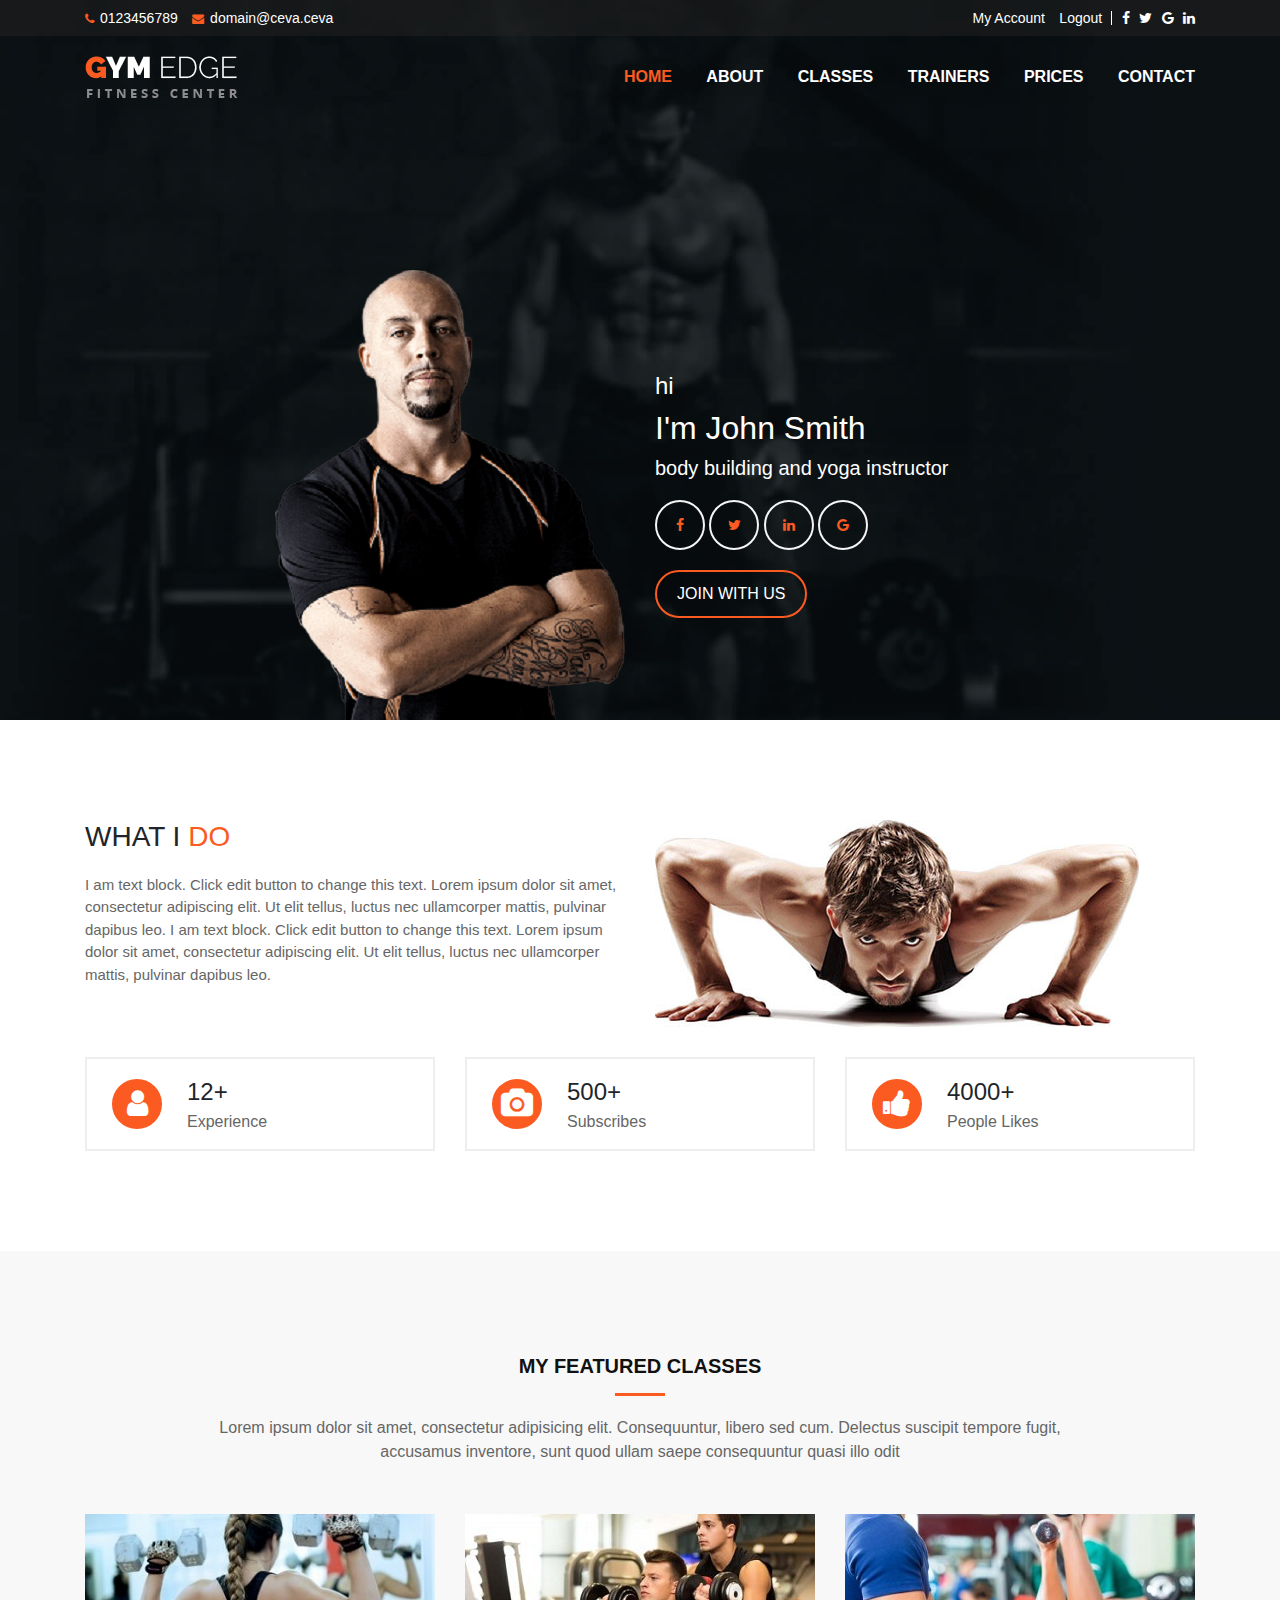
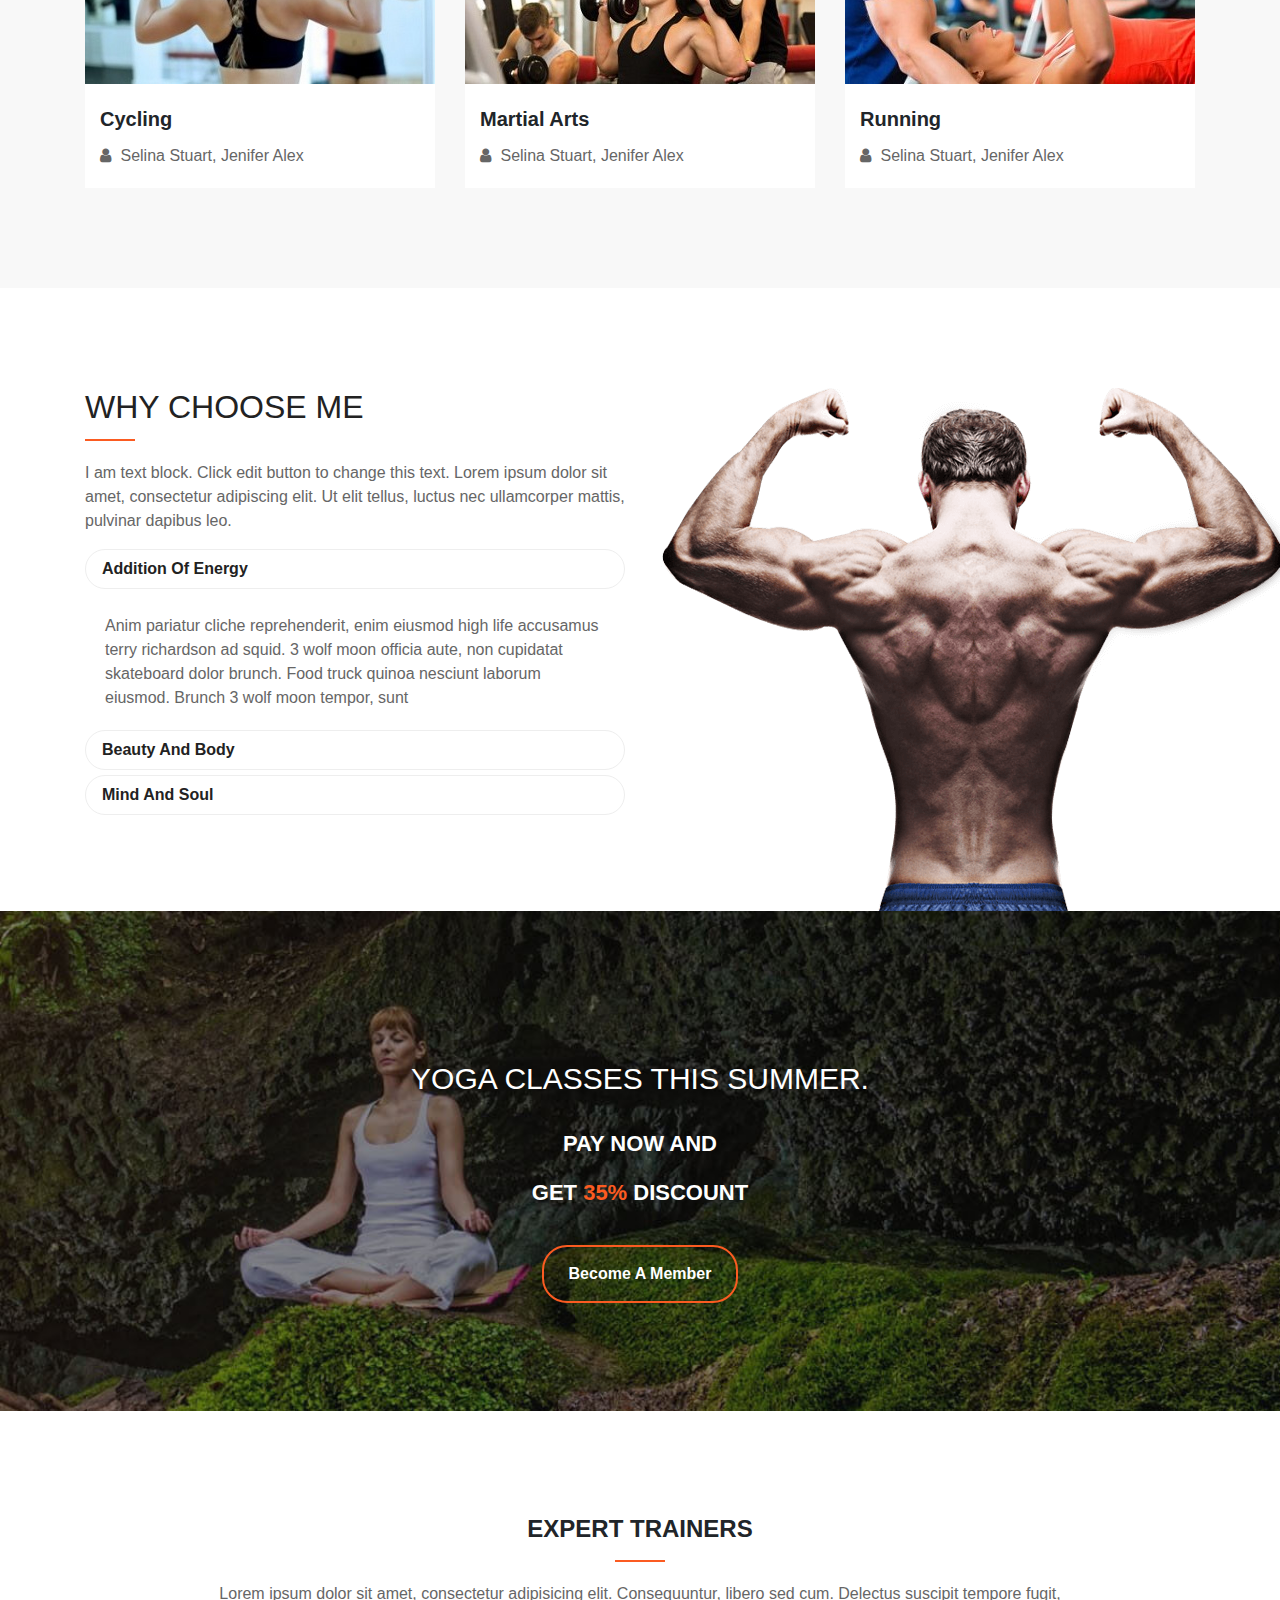
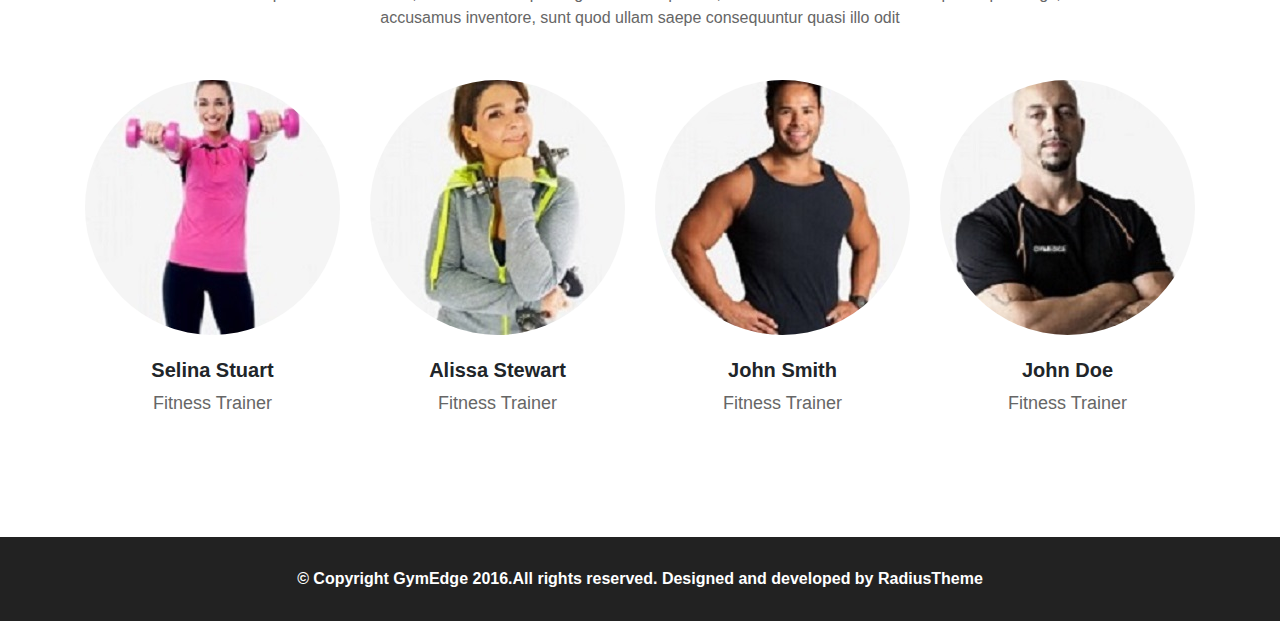
<file: copie/index.html>
<!DOCTYPE html>
<html lang="en">

<head>
    <meta charset="UTF-8">
    <meta name="viewport" content="width=device-width, initial-scale=1.0">
    <meta http-equiv="X-UA-Compatible" content="ie=edge">
    <link rel="stylesheet" type="text/css" href="css/bootstrap.css">
    <link href="https://stackpath.bootstrapcdn.com/font-awesome/4.7.0/css/font-awesome.min.css" rel="stylesheet">
    <link rel="stylesheet" type="text/css" href="css/style.css">
    <title>Proiect Html</title>
</head>

<body>
    <!--Header-->
    <header>
        <!--Header top-->
        <div class="container-fluid header-top-wrap">
            <div class="container header-top">
                <div class="row">
                    <div class="col-md-6">
                        <ul class="contact-header-list">
                            <li class="contact-header-list-item">
                                <i class="fa fa-phone"></i>
                                <a href="tel:0123456789">
                                    0123456789
                                </a>
                            </li>
                            <li class="contact-header-list-item">
                                <i class="fa fa-envelope"></i>
                                <a href="mailto:">
                                    domain@ceva.ceva
                                </a>
                            </li>
                        </ul>
                    </div>
                    <div class="col-md-6">
                        <div class="account-socials">
                            <ul class="header-account-list">
                                <li class="header-account-item">
                                    <a href="">
                                        my account
                                    </a>
                                </li>
                                <li class="header-account-item">
                                    <a href="">
                                        logout
                                    </a>
                                </li>
                                
                            </ul>
                            <ul class="header-socials-list">
                                <li class="header-socials-item">
                                    <a href="" target="_blank">
                                        <i class="fa fa-facebook-f"></i>
                                    </a>
                                </li>
                                <li class="header-socials-item">
                                    <a href="" target="_blank">
                                        <i class="fa fa-twitter"></i>
                                    </a>
                                </li>
                                <li class="header-socials-item">
                                    <a href="" target="_blank">
                                        <i class="fa fa-google"></i>
                                    </a>
                                </li>
                                <li class="header-socials-item">
                                    <a href="" target="_blank">
                                        <i class="fa fa-linkedin"></i>
                                    </a>
                                </li>
                            </ul>
                        </div>
                    </div>
            
                </div>
            </div>
        </div>
        <!--End of header top-->
        <!--header logo and menu-->
        <div class="container-fluid header-logo-menu-wrap">
            <div class="container header-logo-menu">
                <div class="row header-logo-menu-rand">
                    <div class="col-md-3 header-logo-wrap">
                        <div class="header-logo">
                            <a href="">
                                <img src="images/index/logo.png" alt="logo" title="logo">
                            </a>
                        </div>
                    </div>
                    <div class="col-md-9 header-menu-wrap">
                        <ul class="header-menu">
                            <li class="header-menu-item">
                                <a href="index.html"  class="activ">
                                    home
                                </a>
                            </li>
                            <li class="header-menu-item">
                                <a href="about.html">
                                    about
                                </a>
                            </li>
                            <li class="header-menu-item">
                                <a href="classes.html">
                                    classes
                                </a>
                            </li>
                            <li class="header-menu-item">
                                <a href="trainers.html">
                                    trainers
                                </a>
                            </li> 
                            <li class="header-menu-item">
                                <a href="">
                                    prices
                                </a>
                            </li>   
                            <li class="header-menu-item">
                                <a href="">
                                    contact
                                </a>
                            </li>
                        </ul>
                    </div>
                </div>
            </div>
        </div>
        <!--end of header logo and menu-->
    </header>
    <!--End of Header-->
    <!--Banner-->
    <div class="container-fluid banner-wrap">
        <div class="container banner">
           <div class="row banner-rand">
               <div class="col-lg-6 image-trainer-banner-wrap">
                    <div class="image-trainer-banner">
                        <img src="images/index/trainer.png" alt="trainer" title="trainer">
                    </div>
               </div>
               <div class="col-lg-6 description-trainer-banner-wrap">
                   <div class="description-trainer-banner">
                       <h4>
                           hi
                       </h4>
                       <h2>I'm John Smith</h2>
                       <h5>
                           body building and yoga instructor
                       </h5>
                   </div>
                   <ul class="description-trainer-socials">
                        <li class="trainer-socials-item">
                            <a href="" target="_blank">
                                <i class="fa fa-facebook-f"></i>
                            </a>
                        </li>
                        <li class="trainer-socials-item">
                                <a href="" target="_blank">
                                    <i class="fa fa-twitter"></i>
                                </a>
                        </li>
                        <li class="trainer-socials-item">
                                <a href="" target="_blank">
                                    <i class="fa fa-linkedin"></i>
                                </a>
                        </li>
                        <li class="trainer-socials-item">
                            <a href="" target="_blank">
                                <i class="fa fa-google"></i>
                            </a>
                        </li>
                   </ul>
                   <a href="" class="btn-join-trainer">
                       join with us
                   </a>
               </div>
           </div>
        </div>
    </div>
    <!--End of Banner-->
    <!--What I Do-->
    <div class="container-fluid what-i-do-wrap">
        <div class="container what-i-do">
            <div class="row">
                <div class="col-md-6">
                    <div class="what-i-do-description">
                        <h3>what i <span>do</span></h3>
                        <p>
                            I am text block. Click edit button to change this text. Lorem ipsum dolor sit amet, consectetur adipiscing elit. Ut elit tellus, luctus nec ullamcorper mattis, pulvinar dapibus leo. I am text block. Click edit button to change this text. Lorem ipsum dolor sit amet, consectetur adipiscing elit. Ut elit tellus, luctus nec ullamcorper mattis, pulvinar dapibus leo.
                        </p>
                    </div>
                </div>
                <div class="col-md-6">
                    <div class="what-i-do-image">
                        <img src="images/index/what-i-do.jpg" alt="what I Do image" tigtle="What I Do Image">
                    </div>
                </div>
            </div>
            <div class="row rand-counters">
                <div class="col-md-4 counter-item-wrap">
                    <div class="counter-item">
                        <div class="counter-item-icon">                            <i class="fa fa-user"></i>
                        </div>
                        <div class="counter-item-description">
                            <div class="counter-item-number">
                                12+
                            </div>
                            <div class="counter-item-titlu">
                                experience
                            </div>
                        </div>
                    </div>
                </div>
                <div class="col-md-4 counter-item-wrap">
                    <div class="counter-item">
                        <div class="counter-item-icon">                            <i class="fa fa-camera"></i>
                        </div>
                        <div class="counter-item-description">
                            <div class="counter-item-number">
                                500+
                            </div>
                            <div class="counter-item-titlu">
                                subscribes
                            </div>
                        </div>
                    </div>
                </div>
                <div class="col-md-4 counter-item-wrap">
                    <div class="counter-item">
                        <div class="counter-item-icon">                            <i class="fa fa-thumbs-up"></i>
                        </div>
                        <div class="counter-item-description">
                            <div class="counter-item-number">
                                4000+
                            </div>
                            <div class="counter-item-titlu">
                                people likes
                            </div>
                        </div>
                    </div>
                </div>
            </div>
        </div>
    </div>
    <!--End of What I Do-->
    <!--My Featured Classes-->
    <div class="container-fluid my-featured-classes-wrap">
        <div class="container my-featured-classes">
                <div class="my-featured-classes-description">
                    <div class="my-featured-classes-titlu">
                        my featured classes
                    </div>
                    <div class="my-featured-classes-descriere">
                        Lorem ipsum dolor sit amet, consectetur adipisicing elit. Consequuntur, libero sed cum. Delectus suscipit tempore fugit, accusamus inventore, sunt quod ullam saepe consequuntur quasi illo odit
                    </div>
                </div>
                <div class="row">
                    <div class="col-md-4 featured-classes-item-wrap">
                        <div class="featured-classes-item">
                            <div class="featured-classes-imagine">
                                <img src="images/index/class_01.jpg" alt="class 01" title="class 01">
                            </div>
                            <div class="featured-classes-description">
                                <div class="featured-classes-desc-name">
                                    cycling
                                </div>
                                <div class="featured-classes-desc-icon-trainers">
                                    <div class="featured-classes-desc-icon">
                                        <i class="fa fa-user"></i>
                                    </div>
                                    <div class="featured-classes-desc-trainers">
                                        selina stuart, jenifer alex
                                    </div>
                                </div>
                            </div>
                        </div>
                    </div>
                    <div class="col-md-4 featured-classes-item-wrap">
                        <div class="featured-classes-item">
                            <div class="featured-classes-imagine">
                                <img src="images/index/class_02.jpg" alt="class 02" title="class 02">
                            </div>
                            <div class="featured-classes-description">
                                <div class="featured-classes-desc-name">
                                    martial arts
                                </div>
                                <div class="featured-classes-desc-icon-trainers">
                                    <div class="featured-classes-desc-icon">
                                        <i class="fa fa-user"></i>
                                    </div>
                                    <div class="featured-classes-desc-trainers">
                                        selina stuart, jenifer alex
                                    </div>
                                </div>
                            </div>
                        </div>
                    </div>
                    <div class="col-md-4 featured-classes-item-wrap">
                        <div class="featured-classes-item">
                            <div class="featured-classes-imagine">
                                <img src="images/index/class_03.jpg" alt="class 03" title="class 03">
                            </div>
                            <div class="featured-classes-description">
                                <div class="featured-classes-desc-name">
                                    running
                                </div>
                                <div class="featured-classes-desc-icon-trainers">
                                    <div class="featured-classes-desc-icon">
                                        <i class="fa fa-user"></i>
                                    </div>
                                    <div class="featured-classes-desc-trainers">
                                        selina stuart, jenifer alex
                                    </div>
                                </div>
                            </div>
                        </div>
                    </div>
                </div>
        </div>
    </div>
    <!--End of My Featured Classes-->
    <!--Why Choose Me-->
    <div class="container-fluid why-choose-me-wrap">
        <div class="container why-choose-me">
            <div class="row why-choose-me-rand">
                <div class="col-md-6">
                    <div class="why-choose-me-description">
                        <h3>why choose me</h3>
                        <p>
                            I am text block. Click edit button to change this text. Lorem ipsum dolor sit amet, consectetur adipiscing elit. Ut elit tellus, luctus nec ullamcorper mattis, pulvinar dapibus leo. 
                        </p>
                        <!--accordion-->
                        <div id="accordionExample">
                            <div class="card-why">
                              <div id="headingOne">
                                <h2 class="mb-0">
                                  <button class="btn btn-link" type="button" data-toggle="collapse" data-target="#collapseOne" aria-expanded="true" aria-controls="collapseOne">
                                    addition of Energy
                                  </button>
                                </h2>
                              </div>
                          
                              <div id="collapseOne" class="collapse show" aria-labelledby="headingOne" data-parent="#accordionExample">
                                <div class="card-body">
                                  Anim pariatur cliche reprehenderit, enim eiusmod high life accusamus terry richardson ad squid. 3 wolf moon officia aute, non cupidatat skateboard dolor brunch. Food truck quinoa nesciunt laborum eiusmod. Brunch 3 wolf moon tempor, sunt 
                                </div>
                              </div>
                            </div>
                            <div class="card-why">
                              <div  id="headingTwo">
                                <h2 class="mb-0">
                                  <button class="btn btn-link collapsed" type="button" data-toggle="collapse" data-target="#collapseTwo" aria-expanded="false" aria-controls="collapseTwo">
                                    beauty and body
                                  </button>
                                </h2>
                              </div>
                              <div id="collapseTwo" class="collapse" aria-labelledby="headingTwo" data-parent="#accordionExample">
                                <div class="card-body">
                                  Anim pariatur cliche reprehenderit, enim eiusmod high life accusamus terry richardson ad squid. 3 wolf moon officia aute, non cupidatat skateboard dolor brunch. Food truck quinoa nesciunt laborum eiusmod. Brunch 3 wolf moon tempor, sunt 
                                </div>
                              </div>
                            </div>
                            <div class="card-why">
                              <div  id="headingThree">
                                <h2 class="mb-0">
                                  <button class="btn btn-link collapsed" type="button" data-toggle="collapse" data-target="#collapseThree" aria-expanded="false" aria-controls="collapseThree">
                                   mind and soul
                                  </button>
                                </h2>
                              </div>
                              <div id="collapseThree" class="collapse" aria-labelledby="headingThree" data-parent="#accordionExample">
                                <div class="card-body">
                                  Anim pariatur cliche reprehenderit, enim eiusmod high life accusamus terry richardson ad squid. 3 wolf moon officia aute, non cupidatat skateboard dolor brunch. Food truck quinoa nesciunt laborum eiusmod. Brunch 3 wolf moon tempor, sunt 
                                </div>
                              </div>
                            </div>
                          </div>
                        <!--end of accordion-->
                    </div>
                </div>
                <div class="col-md-6">
                    <div class="why-choose-me-wrap-image">
                        <img src="images/index/being-builder.png" alt="being builder" title="being builder">
                    </div>
                </div>
            </div>
        </div>
    </div>
    <!--End of Why Choose Me-->
    <!--Banner Yoga-->
    <div class="container-fluid banner-yoga-wrap">
        <div class="container banner-yoga">
            <div class="banner-yoga-description">
                <h3>yoga classes this summer.</h3>
                <p>pay now and</p>
                <p>get <span>35%</span> discount</p>
                <a href="">
                    become a member
                </a>
            </div>
        </div>
    </div>
    <!--End of Banner Yoga-->
    <!--Expert Trainers-->
    <div class="container-fluid expert-trainers-wrap">
        <div class="container expert-trainers">
            <div class="expert-trainers-titlu-desc">
                <div class="expert-trainers-titlu">
                    expert trainers
                </div>
                <div class="expert-trainers-desc">
                    Lorem ipsum dolor sit amet, consectetur adipisicing elit. Consequuntur, libero sed cum. Delectus suscipit tempore fugit, accusamus inventore, sunt quod ullam saepe consequuntur quasi illo odit
                </div>
            </div>
            <div class="row">
                <div class="col-md-3">
                    <div class="expert-trainers-item">
                        <div class="expert-trainers-card">
                            <div class="expert-trainer-image">
                                <img src="images/index/trainer_1.jpg">
                                <div class="overlay-image-trainer">
                                        <ul class="expert-trainers-social-list">
                                                <li class="expert-trainers-social-item">
                                                    <a href="" target="_blank">
                                                            <i class="fa fa-facebook-f"></i>
                                                    </a>
                                                </li>
                                                <li class="expert-trainers-social-item">
                                                    <a href="" target="_blank">
                                                            <i class="fa fa-twitter"></i>
                                                    </a>
                                                </li>
                                                <li class="expert-trainers-social-item">
                                                    <a href="" target="_blank">
                                                            <i class="fa fa-google"></i>
                                                    </a>
                                                </li>
                                                <li class="expert-trainers-social-item">
                                                    <a href="" target="_blank">
                                                            <i class="fa fa-linkedin"></i>
                                                    </a>
                                                </li>
                                        </ul>
                                </div>
                            </div>
                        </div>
                        <div class="expert-trainers-nume-profesie">
                            <div class="expert-trainers-nume">
                                selina stuart
                            </div>
                            <div class="expert-trainers-profesie">
                                fitness trainer
                            </div>
                        </div>
                    </div>
                </div>
                <div class="col-md-3">
                        <div class="expert-trainers-item">
                            <div class="expert-trainers-card">
                                <div class="expert-trainer-image">
                                    <img src="images/index/trainer_2.jpg">
                                    <div class="overlay-image-trainer">
                                            <ul class="expert-trainers-social-list">
                                                    <li class="expert-trainers-social-item">
                                                        <a href="" target="_blank">
                                                                <i class="fa fa-facebook-f"></i>
                                                        </a>
                                                    </li>
                                                    <li class="expert-trainers-social-item">
                                                        <a href="" target="_blank">
                                                                <i class="fa fa-twitter"></i>
                                                        </a>
                                                    </li>
                                                    <li class="expert-trainers-social-item">
                                                        <a href="" target="_blank">
                                                                <i class="fa fa-google"></i>
                                                        </a>
                                                    </li>
                                                    <li class="expert-trainers-social-item">
                                                        <a href="" target="_blank">
                                                                <i class="fa fa-linkedin"></i>
                                                        </a>
                                                    </li>
                                            </ul>
                                    </div>
                                </div>
                            </div>
                            <div class="expert-trainers-nume-profesie">
                                <div class="expert-trainers-nume">
                                    alissa stewart
                                </div>
                                <div class="expert-trainers-profesie">
                                    fitness trainer
                                </div>
                            </div>
                        </div>
                </div>
                <div class="col-md-3">
                        <div class="expert-trainers-item">
                            <div class="expert-trainers-card">
                                <div class="expert-trainer-image">
                                    <img src="images/index/trainer_3.jpg">
                                    <div class="overlay-image-trainer">
                                            <ul class="expert-trainers-social-list">
                                                    <li class="expert-trainers-social-item">
                                                        <a href="" target="_blank">
                                                                <i class="fa fa-facebook-f"></i>
                                                        </a>
                                                    </li>
                                                    <li class="expert-trainers-social-item">
                                                        <a href="" target="_blank">
                                                                <i class="fa fa-twitter"></i>
                                                        </a>
                                                    </li>
                                                    <li class="expert-trainers-social-item">
                                                        <a href="" target="_blank">
                                                                <i class="fa fa-google"></i>
                                                        </a>
                                                    </li>
                                                    <li class="expert-trainers-social-item">
                                                        <a href="" target="_blank">
                                                                <i class="fa fa-linkedin"></i>
                                                        </a>
                                                    </li>
                                            </ul>
                                    </div>
                                </div>
                            </div>
                            <div class="expert-trainers-nume-profesie">
                                <div class="expert-trainers-nume">
                                    john smith
                                </div>
                                <div class="expert-trainers-profesie">
                                    fitness trainer
                                </div>
                            </div>
                        </div>
                </div>
                <div class="col-md-3">
                        <div class="expert-trainers-item">
                            <div class="expert-trainers-card">
                                <div class="expert-trainer-image">
                                    <img src="images/index/trainer_4.jpg">
                                    <div class="overlay-image-trainer">
                                            <ul class="expert-trainers-social-list">
                                                    <li class="expert-trainers-social-item">
                                                        <a href="" target="_blank">
                                                                <i class="fa fa-facebook-f"></i>
                                                        </a>
                                                    </li>
                                                    <li class="expert-trainers-social-item">
                                                        <a href="" target="_blank">
                                                                <i class="fa fa-twitter"></i>
                                                        </a>
                                                    </li>
                                                    <li class="expert-trainers-social-item">
                                                        <a href="" target="_blank">
                                                                <i class="fa fa-google"></i>
                                                        </a>
                                                    </li>
                                                    <li class="expert-trainers-social-item">
                                                        <a href="" target="_blank">
                                                                <i class="fa fa-linkedin"></i>
                                                        </a>
                                                    </li>
                                            </ul>
                                    </div>
                                </div>
                            </div>
                            <div class="expert-trainers-nume-profesie">
                                <div class="expert-trainers-nume">
                                    john doe
                                </div>
                                <div class="expert-trainers-profesie">
                                    fitness trainer
                                </div>
                            </div>
                        </div>
                </div>
            </div>
           
        </div>
    </div>
    <!--End of Expert Trainers-->
    <!--Footer-->
    <footer>
        <div class="container-fluid footer-wrap">
            <div class="container footer">
                <p>
                    &copy; Copyright GymEdge 2016.All rights reserved. Designed and developed by RadiusTheme
                </p>
            </div>
        </div>
    </footer>
    <!--end of footer-->
    <!--Scripturi-->
    <script src="js/jquery.js"></script>
    <script src="js/bootstrap.js"></script>
</body>

</html>
</file>
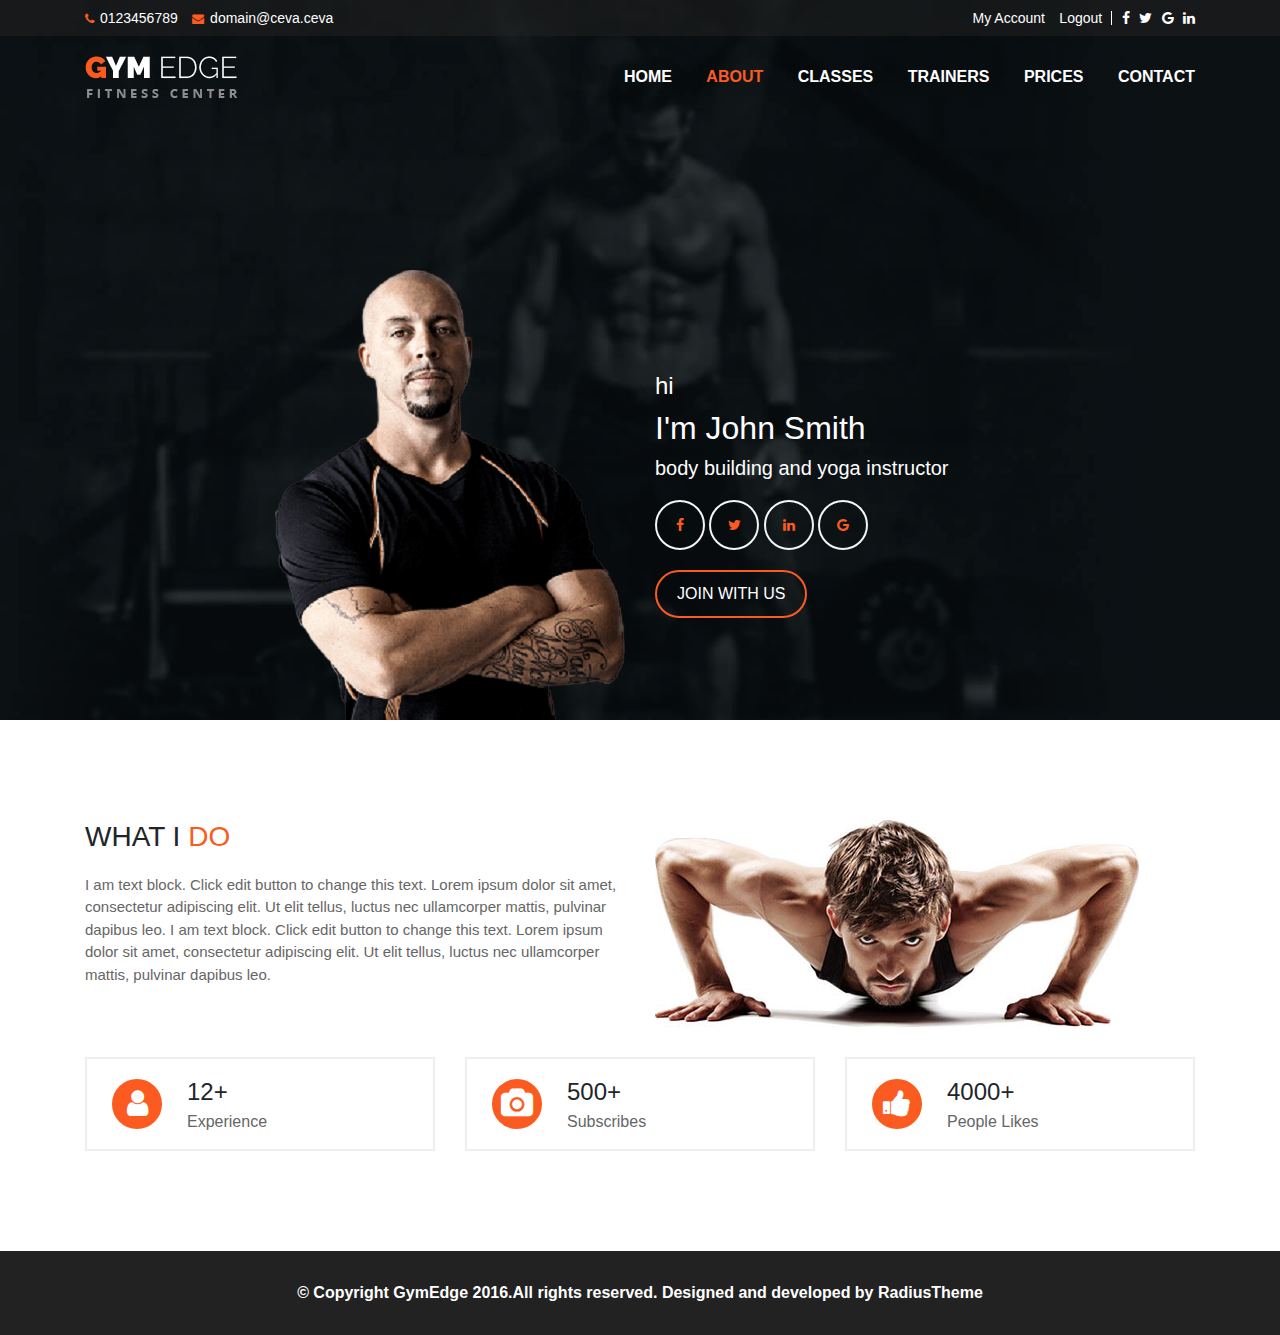
<file: copie/about.html>
<!DOCTYPE html>
<html lang="en">
<head>
    <meta charset="UTF-8">
    <meta name="viewport" content="width=device-width, initial-scale=1.0">
    <meta http-equiv="X-UA-Compatible" content="ie=edge">
    <link rel="stylesheet" type="text/css" href="css/bootstrap.css">
    <link href="https://stackpath.bootstrapcdn.com/font-awesome/4.7.0/css/font-awesome.min.css" rel="stylesheet">
    <link rel="stylesheet" type="text/css" href="css/style.css">
    <title>About</title>
</head>
<body>
    <!--Header-->
    <header>
            <!--Header top-->
            <div class="container-fluid header-top-wrap">
                <div class="container header-top">
                    <div class="row">
                        <div class="col-md-6">
                            <ul class="contact-header-list">
                                <li class="contact-header-list-item">
                                    <i class="fa fa-phone"></i>
                                    <a href="tel:0123456789">
                                        0123456789
                                    </a>
                                </li>
                                <li class="contact-header-list-item">
                                    <i class="fa fa-envelope"></i>
                                    <a href="mailto:">
                                        domain@ceva.ceva
                                    </a>
                                </li>
                            </ul>
                        </div>
                        <div class="col-md-6">
                            <div class="account-socials">
                                <ul class="header-account-list">
                                    <li class="header-account-item">
                                        <a href="">
                                            my account
                                        </a>
                                    </li>
                                    <li class="header-account-item">
                                        <a href="">
                                            logout
                                        </a>
                                    </li>
                                    
                                </ul>
                                <ul class="header-socials-list">
                                    <li class="header-socials-item">
                                        <a href="" target="_blank">
                                            <i class="fa fa-facebook-f"></i>
                                        </a>
                                    </li>
                                    <li class="header-socials-item">
                                        <a href="" target="_blank">
                                            <i class="fa fa-twitter"></i>
                                        </a>
                                    </li>
                                    <li class="header-socials-item">
                                        <a href="" target="_blank">
                                            <i class="fa fa-google"></i>
                                        </a>
                                    </li>
                                    <li class="header-socials-item">
                                        <a href="" target="_blank">
                                            <i class="fa fa-linkedin"></i>
                                        </a>
                                    </li>
                                </ul>
                            </div>
                        </div>
                
                    </div>
                </div>
            </div>
            <!--End of header top-->
            <!--header logo and menu-->
            <div class="container-fluid header-logo-menu-wrap">
                <div class="container header-logo-menu">
                    <div class="row header-logo-menu-rand">
                        <div class="col-md-3 header-logo-wrap">
                            <div class="header-logo">
                                <a href="">
                                    <img src="images/index/logo.png" alt="logo" title="logo">
                                </a>
                            </div>
                        </div>
                        <div class="col-md-9 header-menu-wrap">
                            <ul class="header-menu">
                                <li class="header-menu-item">
                                    <a href="index.html" >
                                        home
                                    </a>
                                </li>
                                <li class="header-menu-item">
                                    <a href="about.html"  class="activ">
                                        about
                                    </a>
                                </li>
                                <li class="header-menu-item">
                                    <a href="classes.html">
                                        classes
                                    </a>
                                </li>
                                <li class="header-menu-item">
                                    <a href="trainers.html">
                                        trainers
                                    </a>
                                </li> 
                                <li class="header-menu-item">
                                    <a href="">
                                        prices
                                    </a>
                                </li>   
                                <li class="header-menu-item">
                                    <a href="">
                                        contact
                                    </a>
                                </li>
                            </ul>
                        </div>
                    </div>
                </div>
            </div>
            <!--end of header logo and menu-->
        </header>
        <!--End of Header-->
        <!--Banner-->
        <div class="container-fluid banner-wrap">
            <div class="container banner">
               <div class="row banner-rand">
                   <div class="col-lg-6 image-trainer-banner-wrap">
                        <div class="image-trainer-banner">
                            <img src="images/index/trainer.png" alt="trainer" title="trainer">
                        </div>
                   </div>
                   <div class="col-lg-6 description-trainer-banner-wrap">
                       <div class="description-trainer-banner">
                           <h4>
                               hi
                           </h4>
                           <h2>I'm John Smith</h2>
                           <h5>
                               body building and yoga instructor
                           </h5>
                       </div>
                       <ul class="description-trainer-socials">
                            <li class="trainer-socials-item">
                                <a href="" target="_blank">
                                    <i class="fa fa-facebook-f"></i>
                                </a>
                            </li>
                            <li class="trainer-socials-item">
                                    <a href="" target="_blank">
                                        <i class="fa fa-twitter"></i>
                                    </a>
                            </li>
                            <li class="trainer-socials-item">
                                    <a href="" target="_blank">
                                        <i class="fa fa-linkedin"></i>
                                    </a>
                            </li>
                            <li class="trainer-socials-item">
                                <a href="" target="_blank">
                                    <i class="fa fa-google"></i>
                                </a>
                            </li>
                       </ul>
                       <a href="" class="btn-join-trainer">
                           join with us
                       </a>
                   </div>
               </div>
            </div>
        </div>
        <!--End of Banner-->
        <!--What I Do-->
        <div class="container-fluid what-i-do-wrap">
            <div class="container what-i-do">
                <div class="row">
                    <div class="col-md-6">
                        <div class="what-i-do-description">
                            <h3>what i <span>do</span></h3>
                            <p>
                                I am text block. Click edit button to change this text. Lorem ipsum dolor sit amet, consectetur adipiscing elit. Ut elit tellus, luctus nec ullamcorper mattis, pulvinar dapibus leo. I am text block. Click edit button to change this text. Lorem ipsum dolor sit amet, consectetur adipiscing elit. Ut elit tellus, luctus nec ullamcorper mattis, pulvinar dapibus leo.
                            </p>
                        </div>
                    </div>
                    <div class="col-md-6">
                        <div class="what-i-do-image">
                            <img src="images/index/what-i-do.jpg" alt="what I Do image" tigtle="What I Do Image">
                        </div>
                    </div>
                </div>
                <div class="row rand-counters">
                    <div class="col-md-4 counter-item-wrap">
                        <div class="counter-item">
                            <div class="counter-item-icon">                            <i class="fa fa-user"></i>
                            </div>
                            <div class="counter-item-description">
                                <div class="counter-item-number">
                                    12+
                                </div>
                                <div class="counter-item-titlu">
                                    experience
                                </div>
                            </div>
                        </div>
                    </div>
                    <div class="col-md-4 counter-item-wrap">
                        <div class="counter-item">
                            <div class="counter-item-icon">                            <i class="fa fa-camera"></i>
                            </div>
                            <div class="counter-item-description">
                                <div class="counter-item-number">
                                    500+
                                </div>
                                <div class="counter-item-titlu">
                                    subscribes
                                </div>
                            </div>
                        </div>
                    </div>
                    <div class="col-md-4 counter-item-wrap">
                        <div class="counter-item">
                            <div class="counter-item-icon">                            <i class="fa fa-thumbs-up"></i>
                            </div>
                            <div class="counter-item-description">
                                <div class="counter-item-number">
                                    4000+
                                </div>
                                <div class="counter-item-titlu">
                                    people likes
                                </div>
                            </div>
                        </div>
                    </div>
                </div>
            </div>
        </div>
        <!--End of What I Do-->
        <!--Footer-->
    <footer>
        <div class="container-fluid footer-wrap">
            <div class="container footer">
                <p>
                    &copy; Copyright GymEdge 2016.All rights reserved. Designed and developed by RadiusTheme
                </p>
            </div>
        </div>
    </footer>
    <!--end of footer-->
    <!--Scripturi-->
    <script src="js/jquery.js"></script>
    <script src="js/bootstrap.js"></script>
    
</body>
</html>
</file>
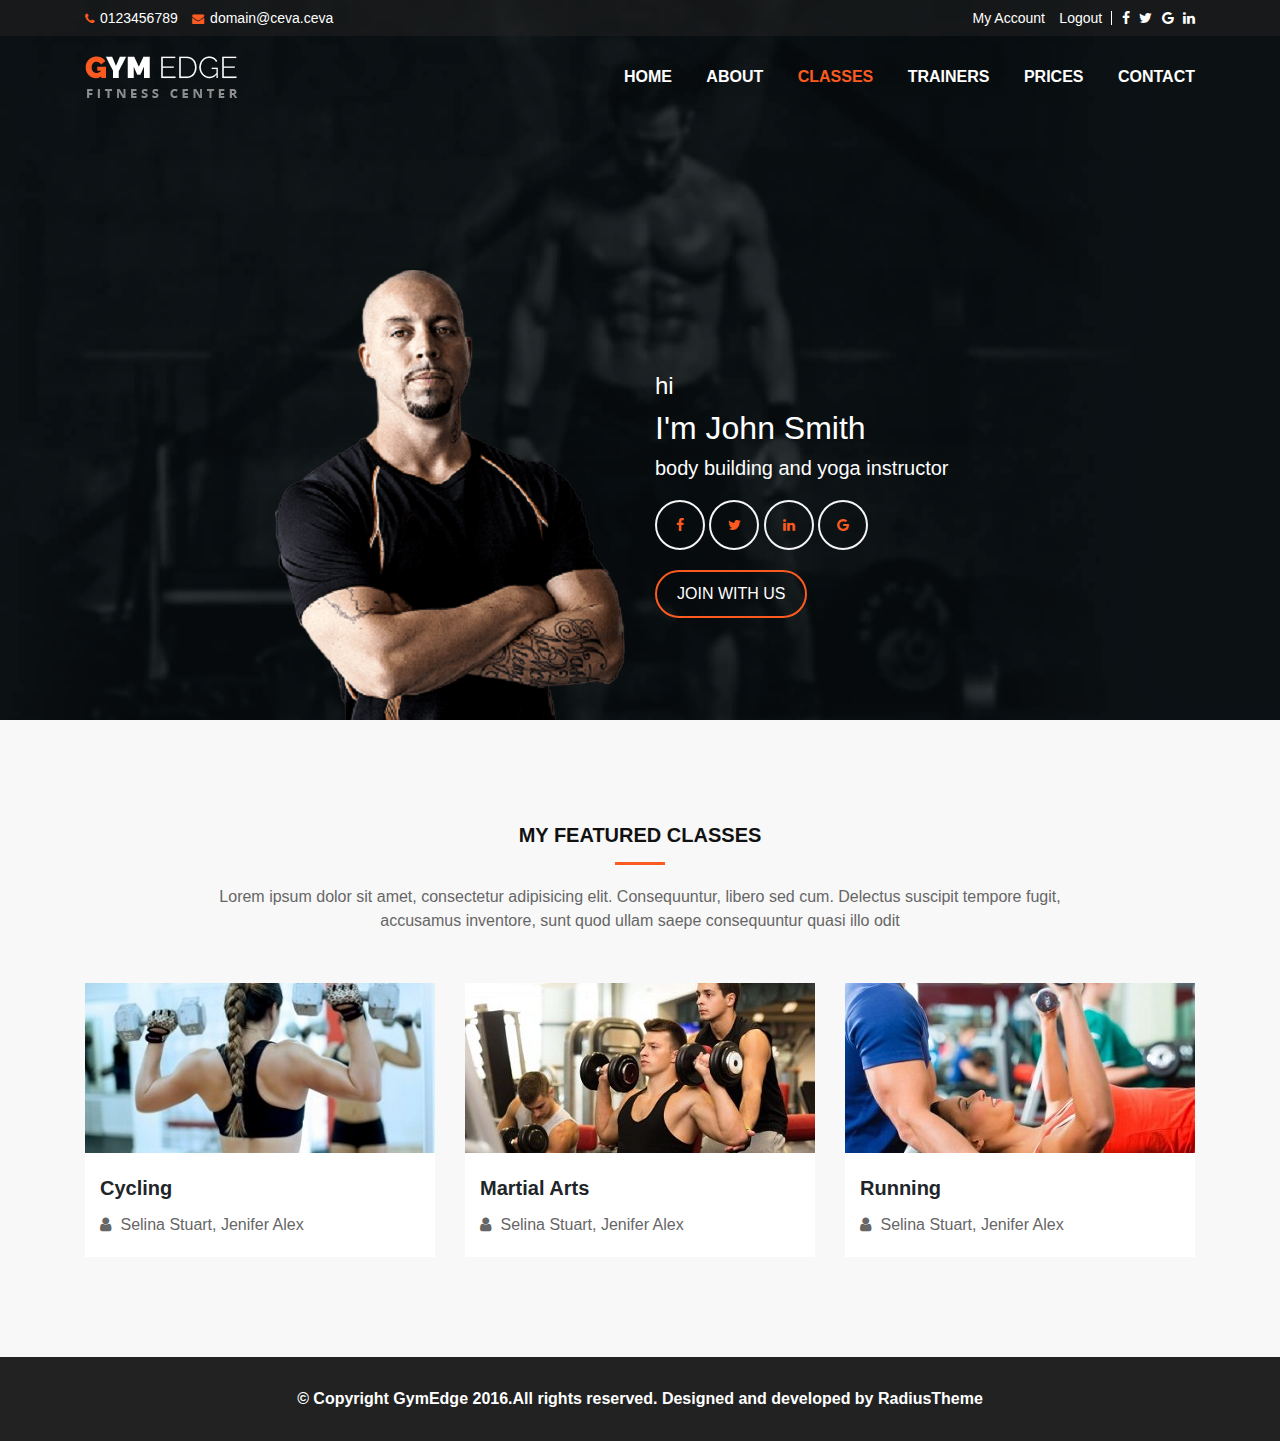
<file: copie/classes.html>
<!DOCTYPE html>
<html lang="en">
<head>
    <meta charset="UTF-8">
    <meta name="viewport" content="width=device-width, initial-scale=1.0">
    <meta http-equiv="X-UA-Compatible" content="ie=edge">
    <link rel="stylesheet" type="text/css" href="css/bootstrap.css">
    <link href="https://stackpath.bootstrapcdn.com/font-awesome/4.7.0/css/font-awesome.min.css" rel="stylesheet">
    <link rel="stylesheet" type="text/css" href="css/style.css">
    <title>Classes</title>
</head>
<body>
     <!--Header-->
     <header>
            <!--Header top-->
            <div class="container-fluid header-top-wrap">
                <div class="container header-top">
                    <div class="row">
                        <div class="col-md-6">
                            <ul class="contact-header-list">
                                <li class="contact-header-list-item">
                                    <i class="fa fa-phone"></i>
                                    <a href="tel:0123456789">
                                        0123456789
                                    </a>
                                </li>
                                <li class="contact-header-list-item">
                                    <i class="fa fa-envelope"></i>
                                    <a href="mailto:">
                                        domain@ceva.ceva
                                    </a>
                                </li>
                            </ul>
                        </div>
                        <div class="col-md-6">
                            <div class="account-socials">
                                <ul class="header-account-list">
                                    <li class="header-account-item">
                                        <a href="">
                                            my account
                                        </a>
                                    </li>
                                    <li class="header-account-item">
                                        <a href="">
                                            logout
                                        </a>
                                    </li>
                                    
                                </ul>
                                <ul class="header-socials-list">
                                    <li class="header-socials-item">
                                        <a href="" target="_blank">
                                            <i class="fa fa-facebook-f"></i>
                                        </a>
                                    </li>
                                    <li class="header-socials-item">
                                        <a href="" target="_blank">
                                            <i class="fa fa-twitter"></i>
                                        </a>
                                    </li>
                                    <li class="header-socials-item">
                                        <a href="" target="_blank">
                                            <i class="fa fa-google"></i>
                                        </a>
                                    </li>
                                    <li class="header-socials-item">
                                        <a href="" target="_blank">
                                            <i class="fa fa-linkedin"></i>
                                        </a>
                                    </li>
                                </ul>
                            </div>
                        </div>
                
                    </div>
                </div>
            </div>
            <!--End of header top-->
            <!--header logo and menu-->
            <div class="container-fluid header-logo-menu-wrap">
                <div class="container header-logo-menu">
                    <div class="row header-logo-menu-rand">
                        <div class="col-md-3 header-logo-wrap">
                            <div class="header-logo">
                                <a href="">
                                    <img src="images/index/logo.png" alt="logo" title="logo">
                                </a>
                            </div>
                        </div>
                        <div class="col-md-9 header-menu-wrap">
                            <ul class="header-menu">
                                <li class="header-menu-item">
                                    <a href="index.html">
                                        home
                                    </a>
                                </li>
                                <li class="header-menu-item">
                                    <a href="about.html" >
                                        about
                                    </a>
                                </li>
                                <li class="header-menu-item">
                                    <a href="classes.html" class="activ">
                                        classes
                                    </a>
                                </li>
                                <li class="header-menu-item">
                                    <a href="trainers.html">
                                        trainers
                                    </a>
                                </li> 
                                <li class="header-menu-item">
                                    <a href="">
                                        prices
                                    </a>
                                </li>   
                                <li class="header-menu-item">
                                    <a href="">
                                        contact
                                    </a>
                                </li>
                            </ul>
                        </div>
                    </div>
                </div>
            </div>
            <!--end of header logo and menu-->
        </header>
        <!--End of Header-->
        <!--Banner-->
    <div class="container-fluid banner-wrap">
            <div class="container banner">
               <div class="row banner-rand">
                   <div class="col-lg-6 image-trainer-banner-wrap">
                        <div class="image-trainer-banner">
                            <img src="images/index/trainer.png" alt="trainer" title="trainer">
                        </div>
                   </div>
                   <div class="col-lg-6 description-trainer-banner-wrap">
                       <div class="description-trainer-banner">
                           <h4>
                               hi
                           </h4>
                           <h2>I'm John Smith</h2>
                           <h5>
                               body building and yoga instructor
                           </h5>
                       </div>
                       <ul class="description-trainer-socials">
                            <li class="trainer-socials-item">
                                <a href="" target="_blank">
                                    <i class="fa fa-facebook-f"></i>
                                </a>
                            </li>
                            <li class="trainer-socials-item">
                                    <a href="" target="_blank">
                                        <i class="fa fa-twitter"></i>
                                    </a>
                            </li>
                            <li class="trainer-socials-item">
                                    <a href="" target="_blank">
                                        <i class="fa fa-linkedin"></i>
                                    </a>
                            </li>
                            <li class="trainer-socials-item">
                                <a href="" target="_blank">
                                    <i class="fa fa-google"></i>
                                </a>
                            </li>
                       </ul>
                       <a href="" class="btn-join-trainer">
                           join with us
                       </a>
                   </div>
               </div>
            </div>
        </div>
        <!--End of Banner-->
         <!--My Featured Classes-->
    <div class="container-fluid my-featured-classes-wrap">
            <div class="container my-featured-classes">
                    <div class="my-featured-classes-description">
                        <div class="my-featured-classes-titlu">
                            my featured classes
                        </div>
                        <div class="my-featured-classes-descriere">
                            Lorem ipsum dolor sit amet, consectetur adipisicing elit. Consequuntur, libero sed cum. Delectus suscipit tempore fugit, accusamus inventore, sunt quod ullam saepe consequuntur quasi illo odit
                        </div>
                    </div>
                    <div class="row">
                        <div class="col-md-4 featured-classes-item-wrap">
                            <div class="featured-classes-item">
                                <div class="featured-classes-imagine">
                                    <img src="images/index/class_01.jpg" alt="class 01" title="class 01">
                                </div>
                                <div class="featured-classes-description">
                                    <div class="featured-classes-desc-name">
                                        cycling
                                    </div>
                                    <div class="featured-classes-desc-icon-trainers">
                                        <div class="featured-classes-desc-icon">
                                            <i class="fa fa-user"></i>
                                        </div>
                                        <div class="featured-classes-desc-trainers">
                                            selina stuart, jenifer alex
                                        </div>
                                    </div>
                                </div>
                            </div>
                        </div>
                        <div class="col-md-4 featured-classes-item-wrap">
                            <div class="featured-classes-item">
                                <div class="featured-classes-imagine">
                                    <img src="images/index/class_02.jpg" alt="class 02" title="class 02">
                                </div>
                                <div class="featured-classes-description">
                                    <div class="featured-classes-desc-name">
                                        martial arts
                                    </div>
                                    <div class="featured-classes-desc-icon-trainers">
                                        <div class="featured-classes-desc-icon">
                                            <i class="fa fa-user"></i>
                                        </div>
                                        <div class="featured-classes-desc-trainers">
                                            selina stuart, jenifer alex
                                        </div>
                                    </div>
                                </div>
                            </div>
                        </div>
                        <div class="col-md-4 featured-classes-item-wrap">
                            <div class="featured-classes-item">
                                <div class="featured-classes-imagine">
                                    <img src="images/index/class_03.jpg" alt="class 03" title="class 03">
                                </div>
                                <div class="featured-classes-description">
                                    <div class="featured-classes-desc-name">
                                        running
                                    </div>
                                    <div class="featured-classes-desc-icon-trainers">
                                        <div class="featured-classes-desc-icon">
                                            <i class="fa fa-user"></i>
                                        </div>
                                        <div class="featured-classes-desc-trainers">
                                            selina stuart, jenifer alex
                                        </div>
                                    </div>
                                </div>
                            </div>
                        </div>
                    </div>
            </div>
        </div>
        <!--End of My Featured Classes-->
        <!--Footer-->
    <footer>
            <div class="container-fluid footer-wrap">
                <div class="container footer">
                    <p>
                        &copy; Copyright GymEdge 2016.All rights reserved. Designed and developed by RadiusTheme
                    </p>
                </div>
            </div>
        </footer>
        <!--end of footer-->
        <!--Scripturi-->
        <script src="js/jquery.js"></script>
        <script src="js/bootstrap.js"></script>
    
</body>
</html>
</file>
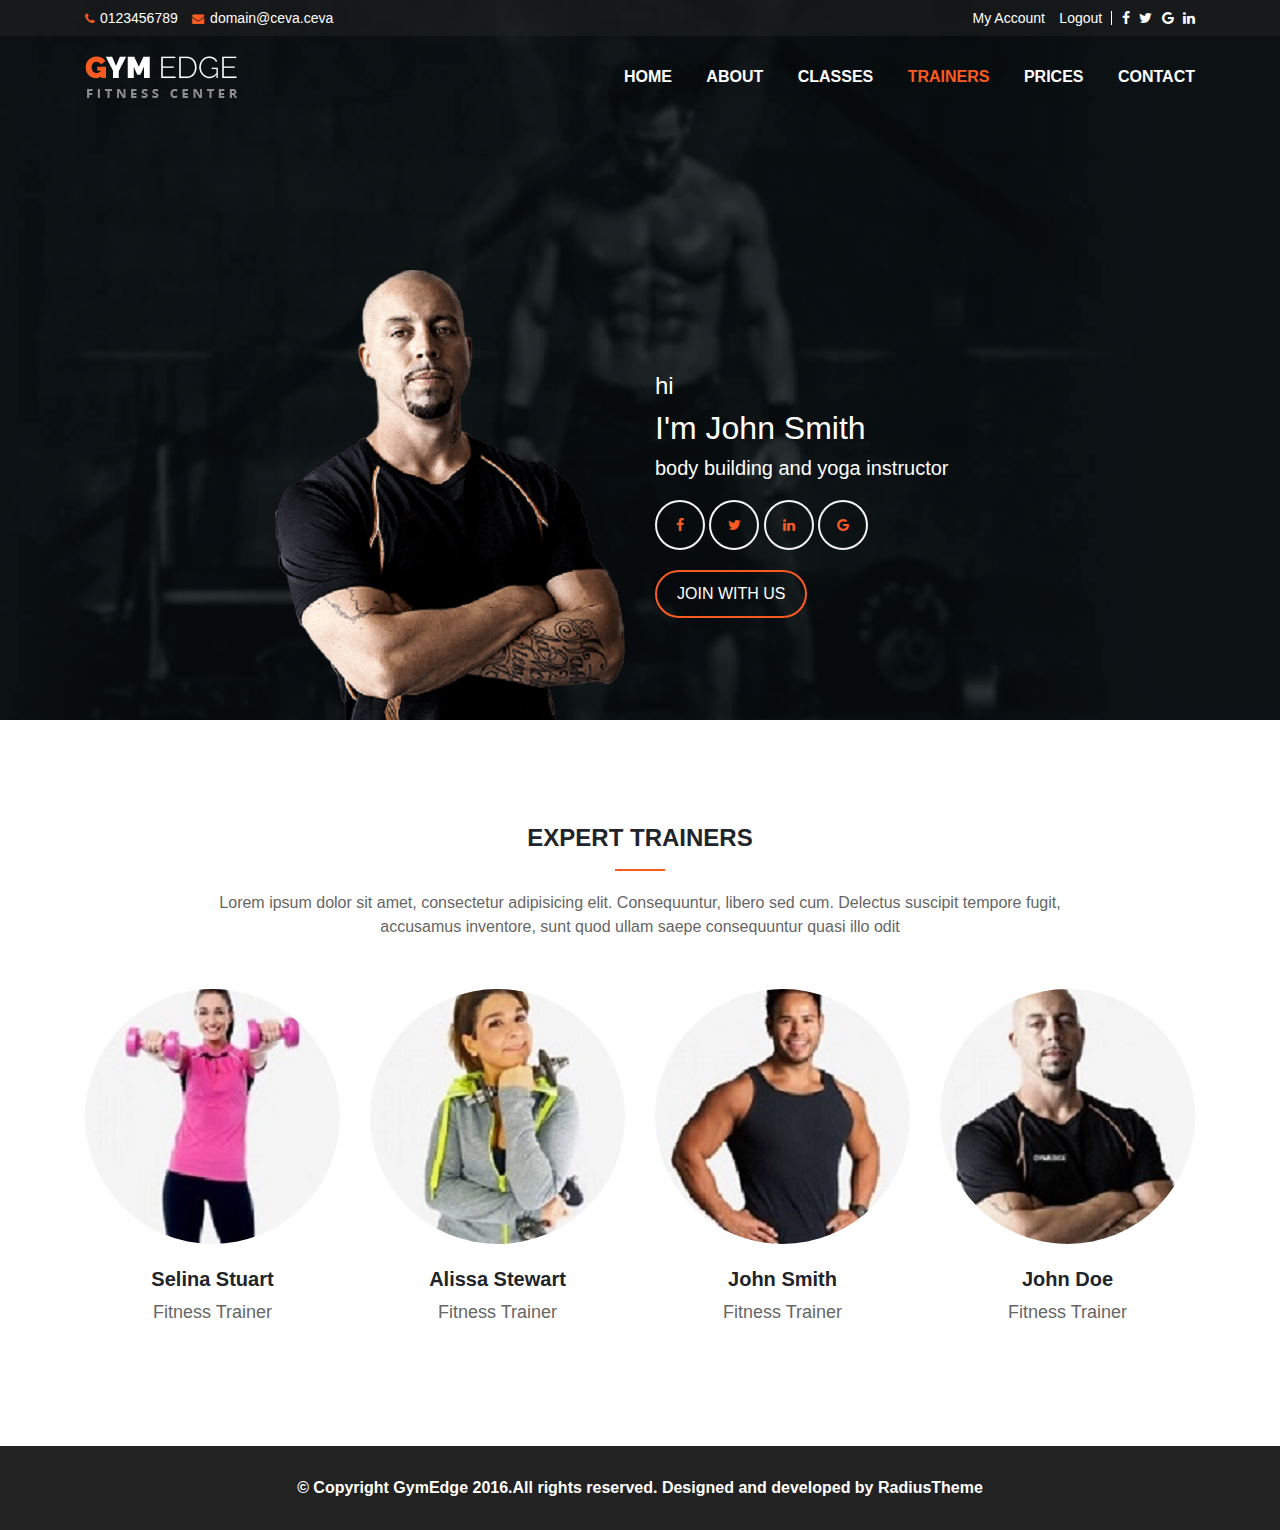
<file: copie/trainers.html>
<!DOCTYPE html>
<html lang="en">
<head>
    <meta charset="UTF-8">
    <meta name="viewport" content="width=device-width, initial-scale=1.0">
    <meta http-equiv="X-UA-Compatible" content="ie=edge">
    <link rel="stylesheet" type="text/css" href="css/bootstrap.css">
    <link href="https://stackpath.bootstrapcdn.com/font-awesome/4.7.0/css/font-awesome.min.css" rel="stylesheet">
    <link rel="stylesheet" type="text/css" href="css/style.css">
    <title>Trainers</title>
</head>
<body>
     <!--Header-->
     <header>
            <!--Header top-->
            <div class="container-fluid header-top-wrap">
                <div class="container header-top">
                    <div class="row">
                        <div class="col-md-6">
                            <ul class="contact-header-list">
                                <li class="contact-header-list-item">
                                    <i class="fa fa-phone"></i>
                                    <a href="tel:0123456789">
                                        0123456789
                                    </a>
                                </li>
                                <li class="contact-header-list-item">
                                    <i class="fa fa-envelope"></i>
                                    <a href="mailto:">
                                        domain@ceva.ceva
                                    </a>
                                </li>
                            </ul>
                        </div>
                        <div class="col-md-6">
                            <div class="account-socials">
                                <ul class="header-account-list">
                                    <li class="header-account-item">
                                        <a href="">
                                            my account
                                        </a>
                                    </li>
                                    <li class="header-account-item">
                                        <a href="">
                                            logout
                                        </a>
                                    </li>
                                    
                                </ul>
                                <ul class="header-socials-list">
                                    <li class="header-socials-item">
                                        <a href="" target="_blank">
                                            <i class="fa fa-facebook-f"></i>
                                        </a>
                                    </li>
                                    <li class="header-socials-item">
                                        <a href="" target="_blank">
                                            <i class="fa fa-twitter"></i>
                                        </a>
                                    </li>
                                    <li class="header-socials-item">
                                        <a href="" target="_blank">
                                            <i class="fa fa-google"></i>
                                        </a>
                                    </li>
                                    <li class="header-socials-item">
                                        <a href="" target="_blank">
                                            <i class="fa fa-linkedin"></i>
                                        </a>
                                    </li>
                                </ul>
                            </div>
                        </div>
                
                    </div>
                </div>
            </div>
            <!--End of header top-->
            <!--header logo and menu-->
            <div class="container-fluid header-logo-menu-wrap">
                <div class="container header-logo-menu">
                    <div class="row header-logo-menu-rand">
                        <div class="col-md-3 header-logo-wrap">
                            <div class="header-logo">
                                <a href="">
                                    <img src="images/index/logo.png" alt="logo" title="logo">
                                </a>
                            </div>
                        </div>
                        <div class="col-md-9 header-menu-wrap">
                            <ul class="header-menu">
                                <li class="header-menu-item">
                                    <a href="index.html" >
                                        home
                                    </a>
                                </li>
                                <li class="header-menu-item">
                                    <a href="about.html">
                                        about
                                    </a>
                                </li>
                                <li class="header-menu-item">
                                    <a href="classes.html">
                                        classes
                                    </a>
                                </li>
                                <li class="header-menu-item">
                                    <a href="trainers.html" class="activ">
                                        trainers
                                    </a>
                                </li> 
                                <li class="header-menu-item">
                                    <a href="">
                                        prices
                                    </a>
                                </li>   
                                <li class="header-menu-item">
                                    <a href="">
                                        contact
                                    </a>
                                </li>
                            </ul>
                        </div>
                    </div>
                </div>
            </div>
            <!--end of header logo and menu-->
        </header>
        <!--End of Header-->
        <!--Banner-->
        <div class="container-fluid banner-wrap">
            <div class="container banner">
               <div class="row banner-rand">
                   <div class="col-lg-6 image-trainer-banner-wrap">
                        <div class="image-trainer-banner">
                            <img src="images/index/trainer.png" alt="trainer" title="trainer">
                        </div>
                   </div>
                   <div class="col-lg-6 description-trainer-banner-wrap">
                       <div class="description-trainer-banner">
                           <h4>
                               hi
                           </h4>
                           <h2>I'm John Smith</h2>
                           <h5>
                               body building and yoga instructor
                           </h5>
                       </div>
                       <ul class="description-trainer-socials">
                            <li class="trainer-socials-item">
                                <a href="" target="_blank">
                                    <i class="fa fa-facebook-f"></i>
                                </a>
                            </li>
                            <li class="trainer-socials-item">
                                    <a href="" target="_blank">
                                        <i class="fa fa-twitter"></i>
                                    </a>
                            </li>
                            <li class="trainer-socials-item">
                                    <a href="" target="_blank">
                                        <i class="fa fa-linkedin"></i>
                                    </a>
                            </li>
                            <li class="trainer-socials-item">
                                <a href="" target="_blank">
                                    <i class="fa fa-google"></i>
                                </a>
                            </li>
                       </ul>
                       <a href="" class="btn-join-trainer">
                           join with us
                       </a>
                   </div>
               </div>
            </div>
        </div>
        <!--End of Banner-->

    <!--Expert Trainers-->
    <div class="container-fluid expert-trainers-wrap">
            <div class="container expert-trainers">
                <div class="expert-trainers-titlu-desc">
                    <div class="expert-trainers-titlu">
                        expert trainers
                    </div>
                    <div class="expert-trainers-desc">
                        Lorem ipsum dolor sit amet, consectetur adipisicing elit. Consequuntur, libero sed cum. Delectus suscipit tempore fugit, accusamus inventore, sunt quod ullam saepe consequuntur quasi illo odit
                    </div>
                </div>
                <div class="row">
                    <div class="col-md-3">
                        <div class="expert-trainers-item">
                            <div class="expert-trainers-card">
                                <div class="expert-trainer-image">
                                    <img src="images/index/trainer_1.jpg">
                                    <div class="overlay-image-trainer">
                                            <ul class="expert-trainers-social-list">
                                                    <li class="expert-trainers-social-item">
                                                        <a href="" target="_blank">
                                                                <i class="fa fa-facebook-f"></i>
                                                        </a>
                                                    </li>
                                                    <li class="expert-trainers-social-item">
                                                        <a href="" target="_blank">
                                                                <i class="fa fa-twitter"></i>
                                                        </a>
                                                    </li>
                                                    <li class="expert-trainers-social-item">
                                                        <a href="" target="_blank">
                                                                <i class="fa fa-google"></i>
                                                        </a>
                                                    </li>
                                                    <li class="expert-trainers-social-item">
                                                        <a href="" target="_blank">
                                                                <i class="fa fa-linkedin"></i>
                                                        </a>
                                                    </li>
                                            </ul>
                                    </div>
                                </div>
                            </div>
                            <div class="expert-trainers-nume-profesie">
                                <div class="expert-trainers-nume">
                                    selina stuart
                                </div>
                                <div class="expert-trainers-profesie">
                                    fitness trainer
                                </div>
                            </div>
                        </div>
                    </div>
                    <div class="col-md-3">
                            <div class="expert-trainers-item">
                                <div class="expert-trainers-card">
                                    <div class="expert-trainer-image">
                                        <img src="images/index/trainer_2.jpg">
                                        <div class="overlay-image-trainer">
                                                <ul class="expert-trainers-social-list">
                                                        <li class="expert-trainers-social-item">
                                                            <a href="" target="_blank">
                                                                    <i class="fa fa-facebook-f"></i>
                                                            </a>
                                                        </li>
                                                        <li class="expert-trainers-social-item">
                                                            <a href="" target="_blank">
                                                                    <i class="fa fa-twitter"></i>
                                                            </a>
                                                        </li>
                                                        <li class="expert-trainers-social-item">
                                                            <a href="" target="_blank">
                                                                    <i class="fa fa-google"></i>
                                                            </a>
                                                        </li>
                                                        <li class="expert-trainers-social-item">
                                                            <a href="" target="_blank">
                                                                    <i class="fa fa-linkedin"></i>
                                                            </a>
                                                        </li>
                                                </ul>
                                        </div>
                                    </div>
                                </div>
                                <div class="expert-trainers-nume-profesie">
                                    <div class="expert-trainers-nume">
                                        alissa stewart
                                    </div>
                                    <div class="expert-trainers-profesie">
                                        fitness trainer
                                    </div>
                                </div>
                            </div>
                    </div>
                    <div class="col-md-3">
                            <div class="expert-trainers-item">
                                <div class="expert-trainers-card">
                                    <div class="expert-trainer-image">
                                        <img src="images/index/trainer_3.jpg">
                                        <div class="overlay-image-trainer">
                                                <ul class="expert-trainers-social-list">
                                                        <li class="expert-trainers-social-item">
                                                            <a href="" target="_blank">
                                                                    <i class="fa fa-facebook-f"></i>
                                                            </a>
                                                        </li>
                                                        <li class="expert-trainers-social-item">
                                                            <a href="" target="_blank">
                                                                    <i class="fa fa-twitter"></i>
                                                            </a>
                                                        </li>
                                                        <li class="expert-trainers-social-item">
                                                            <a href="" target="_blank">
                                                                    <i class="fa fa-google"></i>
                                                            </a>
                                                        </li>
                                                        <li class="expert-trainers-social-item">
                                                            <a href="" target="_blank">
                                                                    <i class="fa fa-linkedin"></i>
                                                            </a>
                                                        </li>
                                                </ul>
                                        </div>
                                    </div>
                                </div>
                                <div class="expert-trainers-nume-profesie">
                                    <div class="expert-trainers-nume">
                                        john smith
                                    </div>
                                    <div class="expert-trainers-profesie">
                                        fitness trainer
                                    </div>
                                </div>
                            </div>
                    </div>
                    <div class="col-md-3">
                            <div class="expert-trainers-item">
                                <div class="expert-trainers-card">
                                    <div class="expert-trainer-image">
                                        <img src="images/index/trainer_4.jpg">
                                        <div class="overlay-image-trainer">
                                                <ul class="expert-trainers-social-list">
                                                        <li class="expert-trainers-social-item">
                                                            <a href="" target="_blank">
                                                                    <i class="fa fa-facebook-f"></i>
                                                            </a>
                                                        </li>
                                                        <li class="expert-trainers-social-item">
                                                            <a href="" target="_blank">
                                                                    <i class="fa fa-twitter"></i>
                                                            </a>
                                                        </li>
                                                        <li class="expert-trainers-social-item">
                                                            <a href="" target="_blank">
                                                                    <i class="fa fa-google"></i>
                                                            </a>
                                                        </li>
                                                        <li class="expert-trainers-social-item">
                                                            <a href="" target="_blank">
                                                                    <i class="fa fa-linkedin"></i>
                                                            </a>
                                                        </li>
                                                </ul>
                                        </div>
                                    </div>
                                </div>
                                <div class="expert-trainers-nume-profesie">
                                    <div class="expert-trainers-nume">
                                        john doe
                                    </div>
                                    <div class="expert-trainers-profesie">
                                        fitness trainer
                                    </div>
                                </div>
                            </div>
                    </div>
                </div>
               
            </div>
        </div>
        <!--End of Expert Trainers-->

    <!--Footer-->
    <footer>
        <div class="container-fluid footer-wrap">
            <div class="container footer">
                <p>
                    &copy; Copyright GymEdge 2016.All rights reserved. Designed and developed by RadiusTheme
                </p>
            </div>
        </div>
    </footer>
    <!--end of footer-->
    <!--Scripturi-->
    <script src="js/jquery.js"></script>
    <script src="js/bootstrap.js"></script>
</body>
</html>
</file>
<file: copie/css/style.css>
header{
    position:absolute;
    width:100%;
    z-index:3;
    top:0;
    left:0;
}

.header-top-wrap{
    padding:6px 0;
    background:rgba(34,34,34,.5);
    position:relative;
    z-index:2;
}

/*---contact-header-list----*/
.contact-header-list,
.header-account-list,
.header-socials-list{
    list-style:none;
    padding:0;
    margin-bottom:0;
}

.header-account-list,
.header-socials-list{
    position:relative;
    display:inline-block;

}
.header-socials-list{
    margin-left:15px;
}

.header-account-list::before{
    position:absolute;
    top:5px;
    right:-10px;
    bottom:5px;
    content:"";
    width:1px;
    background:#fff;
}

.contact-header-list-item,
.header-account-item,
.header-socials-item{
    font-size:14px;
    display:inline-block;
    margin-right:10px;
}

.header-account-item{
    text-transform: capitalize;
}

.contact-header-list-item:last-child,
.header-account-item:last-child{
    margin-right:0;
}

.contact-header-list-item i{
    display:inline-block;
    margin-right:2px;
    color: #fb5b21;
    font-size:12px;
}

.contact-header-list-item a,
.header-account-item a,
.header-socials-list a{
    text-decoration:none;
    color:#fff;
}

.contact-header-list-item a:hover,
.header-account-item a:hover{
    text-decoration: underline;
}

.account-socials{
    text-align:right;
}

.header-socials-item{
    margin-right:5px;
}

.header-socials-item:last-child{
    margin-right:0;
}

.header-socials-item a:hover i{
    color:#fb5b21;

}

/*--header-logo-menu--*/
.header-logo-menu-wrap{
    padding:20px 0;
    
}

.header-menu{
    list-style:none;
    padding:0;
    margin-bottom:0;
    text-align:right;
}

.header-menu-item{
    display:inline-block;
    font-size:16px;
    margin-right:30px;
    text-transform:uppercase;
    font-weight:600;
}

.header-menu-item:last-child{
    margin-right:0;
}

.header-menu-item a{
    color:#fff;
    text-decoration:none;
}

.header-menu-item a:hover{
    color:#fb5b21;
}

.header-logo-menu-rand{
    display:flex;
    align-items:center;
}
/*--end of header-logo-menu--*/

/*--Banner--*/
.banner-wrap{
    position:relative;
    z-index:1;
    background-image:url('../images/index/bg4.jpg');
    background-repeat:no-repeat;
    background-size:cover;
    background-position:center;
    height:80vh;
    display:flex;
    align-items:flex-end;
    
}

.image-trainer-banner{
    text-align:right;
}

.description-trainer-banner{
    color:#fff;
}

.banner-rand{
    display:flex;
    align-items:center;
}

.description-trainer-socials{
    list-style:none;
    padding:0;
    margin:20px 0;
}

.trainer-socials-item{
    display:inline-block;
    
}


.trainer-socials-item a{
    color:#fb5b21;
    display:block;
    transition:all .5s;
    width:50px;
    height:50px;
    border-radius:50%;
    border:2px solid #f5f5f5;
    text-align:center;
    line-height:45px;
    transition: all .5s;


}

.trainer-socials-item a:hover{
    background:#fb5b21;
    color:#fff;
    border:2px solid #fb5b21;
}

.trainer-socials-item a i{
    font-size:14px;
}

.btn-join-trainer{
    display:inline-block;
    padding:10px 20px;
    border-radius:25px;
    border:2px solid #fb5b21;
    color:#fff;
    text-transform:uppercase;
    text-decoration:none;
}

.btn-join-trainer:hover{
    text-decoration:none;
    color:#fff;
}


/*--End of Banner--*/

/*--What I Do--*/
.what-i-do-wrap{
    padding:100px 0;
}

.what-i-do-description h3{
    text-transform:uppercase;
    margin-bottom:20px;
}

.what-i-do-description h3 span{
    color:#fb5b21;
}

.what-i-do-description p{
    color:#666;
    font-size:15px;
}

.rand-counters{
    margin-top:30px;
}



.counter-item{
    border:2px solid #eee;
    padding:15px 25px;
    display:flex;
    align-items:center;
}

.counter-item-icon,
.counter-item-description{
    display:inline-block;
}

.counter-item-icon{
    margin-right:25px;
}
.counter-item-icon i{
    color: #fff;
    font-size:30px;
    display:inline-block;
    width:50px;
    height:50px;
    border:2px solid #fb5b21;
    text-align:center;
    line-height:45px;
    border-radius:50%;
    background:#fb5b21;

}

.counter-item-number{
    font-size:24px;

}

.counter-item-titlu{
    text-transform:capitalize;
    color:#666;
}
/*--End of What I Do--*/
/*--My Featured Classes--*/
.my-featured-classes-wrap{
    padding:100px 0;
    background:#f8f8f8;

}

.my-featured-classes-description{
    text-align:center;
    margin-bottom:50px;
}

.my-featured-classes-titlu{
    position:relative;
    padding-bottom:15px;
    margin-bottom:20px;
    text-transform:uppercase;
    font-weight:800;
    font-size:20px;
    color:#111;

}

.my-featured-classes-titlu::before{
    position:absolute;
    bottom:0;
    width:50px;
    height:3px;
    background: #fb5b21;
    content:"";
    left:50%;
    margin-left:-25px;
}

.my-featured-classes-descriere{
    width:80%;
    margin:0 auto;
    color:#666;
}

.featured-classes-description{
    padding:20px 15px;
    background:#fff;
}

.featured-classes-desc-name{
    text-transform:capitalize;
    margin-bottom:10px;
    font-weight:600;
    font-size:20px;
}

.featured-classes-desc-icon,
.featured-classes-desc-trainers{
    display:inline-block;
}

.featured-classes-item .featured-classes-desc-icon{
    margin-right:5px;
    color:#666;
    transition:all .5s;

}

.featured-classes-item:hover .featured-classes-desc-icon{
    color:#fb5b21;
}

.featured-classes-item .featured-classes-desc-trainers{
    text-transform:capitalize;
    color:#666;
}
/*--End of My Featured Classes--*/
/*---Why Choose Me---*/
.why-choose-me-wrap{
    padding-top:100px;

}

.why-choose-me-description h3{
    font-size:32px;
    color:#222;
    text-transform:uppercase;
    position:relative;
    z-index:1;
    padding-bottom:15px;
    margin-bottom:20px;


}

.why-choose-me-description h3::before{
    position:absolute;
    bottom:0;
    left:0;
    width:50px;
    height:2px;
    background: #fb5b21;
    content:"";
}

.why-choose-me-description p{
    font-size:16px;
    color:#666;
}

#headingOne,
#headingTwo,
#headingThree{
    border:1px solid #eee;
    border-radius:30px;
    margin-bottom:5px;
}

#headingOne h2 .btn,
#headingTwo h2 .btn,
#headingThree h2 .btn{
    display:block;
    width:100%;
    text-align:left;
    padding-left:15px;
    color:#222;
    text-transform:capitalize;
    font-weight:600;
    text-decoration:none;


}

.card-body{
    color:#666;
    font-size:16px;
}
/*---End of Why Choose Me---*/
/*---Banner Yoga---*/
.banner-yoga-wrap{
    position:relative;
    z-index:1;
    background-image:url('../images/index/banner_yoga.jpg');
    background-position:center;
    background-size:cover;
    background-repeat:no-repeat;
    height:500px;
}

.banner-yoga-description{
    position: relative;
    z-index:2;
    color:#fff;
    text-align:center;
    padding:150px 0;
    height:500px;
}

.banner-yoga-description h3{
    font-size:30px;
    text-transform:uppercase;
    margin-bottom:30px;

}

.banner-yoga-description p{
    font-size:22px;
    font-weight:600;
    text-transform:uppercase;

}
.banner-yoga-description p span{
    color:#fb5b21;
}

.banner-yoga-description a{
    display:inline-block;
    padding:15px 25px;
    border:2px solid #fb5b21;
    border-radius:25px;
    color:#fff;
    text-decoration:none;
    text-transform:capitalize;
    font-weight:600;
    margin-top:20px;
    transition:all .5s;
}

.banner-yoga-description a:hover{
    background:#fb5b21;
}

/*---End of Banner Yoga---*/

/*---Expert Trainers---*/
.expert-trainers-wrap{
    padding:100px 0;

}
.expert-trainers-titlu-desc{
    text-align:center;
    margin-bottom:50px;
}

.expert-trainers-titlu{
    position:relative;
    z-index:1;
    padding-bottom:15px;
    margin-bottom:20px;
    text-transform:uppercase;
    font-size:24px;
    font-weight:800;
}

.expert-trainers-titlu::before{
    position:absolute;
    bottom:0;
    left:50%;
    margin-left:-25px;
    width:50px;
    background:#fb5b21;
    height:2px;
    content:"";
}

.expert-trainers-desc{
    width:80%;
    margin:0 auto;
    color:#666;
    font-size:16px;
}

.expert-trainers-item .expert-trainers-card{
    overflow:hidden;
}

.expert-trainers-item .expert-trainer-image{
    /*background-image:url('../images/index/trainer_1.jpg');
    background-position:center;
    background-repeat:no-repeat;
    height:250px;*/
    position:relative;
    overflow:hidden;
}

.expert-trainers-item .overlay-image-trainer{
    position:absolute;
    top:0;
    left:0;
    width:100%;
    height:100%;
    z-index:2;
    background: rgba(251,91,33,.7);
    
    transform:translateX(-100%);
    transition:all .5s;

}

.expert-trainers-item:hover .overlay-image-trainer{
    transform:translateX(0);
}

.expert-trainer-image{
    border-radius:50%;
}


.overlay-image-trainer{
    display:flex;
    align-items:center;
    justify-content:center;
}

.expert-trainers-social-list{
    list-style:none;
    position:relative;
    z-index:2;
    padding:0;
    margin-bottom:0;

}

.expert-trainers-social-item{
    display:inline-block;
}

.expert-trainers-social-item a{
    display:inline-block;
    width:40px;
    height:40px;
    line-height:35px;
    text-align:center;
    color:#fff;
    text-decoration:none;
    border:2px solid #fff;
    border-radius:50%;
    transition:all .5s;

}

.expert-trainers-social-item a:hover{
    background:#fff;
    color:#222;
}

.expert-trainers-nume-profesie{
    padding:20px;
    text-align:center;
    text-transform:capitalize;

}

.expert-trainers-nume{
    font-size:20px;
    font-weight:600;

}

.expert-trainers-profesie{
    color:#666;
    font-size:18px;
    margin-top:5px;
}

/*---End of Expert Trainers---*/

/*---footer---*/
.footer-wrap{
    padding:30px 0;
    background:#222;
    color:#fff;
    text-align:center;
}

.footer-wrap p{
    margin-bottom:0;
    font-weight:600;
}

.header-menu-item .activ{
    color:#fb5b21;
}
/*---end of footer---*/
</file>
